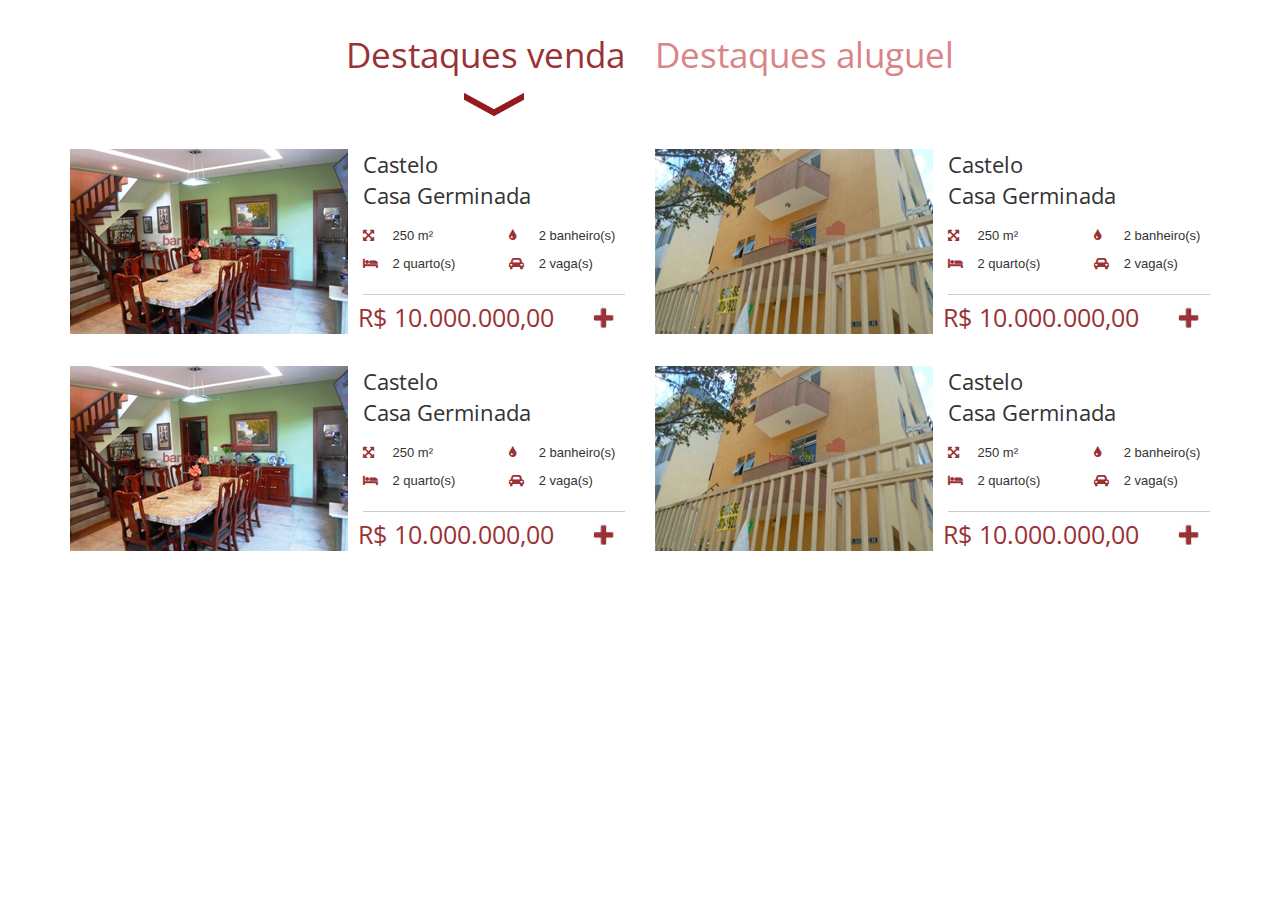
<file: index.html>
<!DOCTYPE html>
<html lang="en">
    <head>
        <meta charset="utf-8">
        <title>Teste FrontEnd - VIANET</title>
        <link rel="stylesheet" href="css/style.css">
        <link rel="stylesheet" type="text/css" href="//fonts.googleapis.com/css?family=Open+Sans" />
        <link rel="stylesheet" href="https://maxcdn.bootstrapcdn.com/bootstrap/3.3.7/css/bootstrap.min.css" integrity="sha384-BVYiiSIFeK1dGmJRAkycuHAHRg32OmUcww7on3RYdg4Va+PmSTsz/K68vbdEjh4u" crossorigin="anonymous">
        <link rel="stylesheet" href="css/font-awesome.min.css">
        <script src="https://ajax.googleapis.com/ajax/libs/jquery/3.1.1/jquery.min.js"></script>
        <script src="js/script.js"></script>
    </head>
    <body>
        <div class='container'>
            <div class='row'>
                <div class='col-xs-12 col-md-12 topo' >
                </div>
            </div>
            <div class='row'>
                <div class='col-xs-6 col-md-6' align='right'>
                    <div class='row'>
                        <div class='col-xs-12 col-md-12'>
                            <a class='tit_dest' href='#' id='dest_v'> Destaques venda </a>
                        </div>
                    </div>
                    <div class='row'>
                        <div class='col-xs-6 col-md-6'></div>
                        <div class='col-xs-6 col-md-6' id='down_icon_1'>
                            <img src='img/down.jpg'>
                        </div>
                    </div>
                </div>
                <div class='col-xs-6 col-md-6' align='left'>
                    <div class='row'>
                        <div class='col-xs-12 col-md-12'>
                            <a class='tit_dest' href='#' id='dest_a'> Destaques aluguel </a>
                        </div>
                    </div>
                    <div class='row'>
                        <div  class='col-xs-6 col-md-6' id='down_icon_2'>
                            <img src='img/down.jpg'>
                        </div>
                    </div>
                </div>
            </div>
            <div class='row space_row' id='det_v'>
                <div class='col-xs-12 col-md-12' align='center'>
                    <div class='row'>
                        <div class='col-xs-6 col-md-6'>
                            <div class='row'>
                                <div class='col-xs-6'>
                                    <img src='img/ex1.jpg'>
                                </div>
                                <div class='col-xs-6'>
                                    <div class='row'>
                                        <div class='col-xs-12 col-md-12' align='left'>
                                            <span class='tit_item'>
                                                Castelo <br>
                                                Casa Germinada
                                            </span>
                                        </div>
                                    </div>
                                    <div class='row space_row_min'>
                                        <div class='col-xs-12 col-md-12 desc_text'>
                                            <div class='row'>
                                                <div class='col-xs-6 col-md-6'>
                                                    <div class='row'>
                                                        <div class='col-xs-2 col-md-2'>
                                                            <i class="fa fa-arrows-alt" aria-hidden="true"></i>
                                                        </div>
                                                        <div class='col-xs-9 col-md-9'>
                                                            250 m&sup2;
                                                        </div>
                                                    </div>
                                                </div>
                                                <div class='col-xs-6 col-md-6'>
                                                    <div class='row'>
                                                        <div class='col-xs-2 col-md-2'>
                                                            <i class="fa fa-tint" aria-hidden="true"></i>
                                                        </div>
                                                        <div class='col-xs-9 col-md-9'>
                                                            2 banheiro(s)
                                                        </div>
                                                    </div>
                                                </div>
                                            </div>
                                            <div class='row' style='margin-top:10px;'>
                                                <div class='col-xs-6 col-md-6'>
                                                    <div class='row'>
                                                        <div class='col-xs-2 col-md-2'>
                                                            <i class="fa fa-bed" aria-hidden="true"></i>
                                                        </div>
                                                        <div class='col-xs-9 col-md-9'>
                                                            2 quarto(s)
                                                        </div>
                                                    </div>
                                                </div>
                                                <div class='col-xs-6 col-md-6'>
                                                    <div class='row'>
                                                        <div class='col-xs-2 col-md-2'>
                                                            <i class="fa fa-car" aria-hidden="true"></i>
                                                        </div>
                                                        <div class='col-xs-9 col-md-9'>
                                                            2 vaga(s)
                                                        </div>
                                                    </div>
                                                </div>
                                            </div>
                                        </div>
                                    </div>
                                    <div class='row'>
                                        <div class='col-md-12 col-xs-12'>
                                            <div class='lin_det'></div>
                                        </div>
                                    </div>
                                    <div class='row'>
                                        <div class='col-md-10 col-xs-10 preco_item' align='left'>
                                           R&#36; 10.000.000,00
                                        </div>
                                        <div class='col-md-2 col-xs-2 '>
                                            <a href="#openModal" class='link_more'></a>
                                        </div>
                                    </div>
                                </div>
                            </div>

                        </div>
                        <div class='col-xs-6 col-md-6'>
                            <div class='row'>
                                <div class='col-xs-6'>
                                    <img src='img/ex2.jpg'>
                                </div>
                                <div class='col-xs-6'>
                                    <div class='row'>
                                        <div class='col-xs-12 col-md-12' align='left'>
                                            <span class='tit_item'>
                                                Castelo <br>
                                                Casa Germinada
                                            </span>
                                        </div>
                                    </div>
                                    <div class='row space_row_min'>
                                        <div class='col-xs-12 col-md-12 desc_text'>
                                            <div class='row'>
                                                <div class='col-xs-6 col-md-6'>
                                                    <div class='row'>
                                                        <div class='col-xs-2 col-md-2'>
                                                            <i class="fa fa-arrows-alt" aria-hidden="true"></i>
                                                        </div>
                                                        <div class='col-xs-9 col-md-9'>
                                                            250 m&sup2;
                                                        </div>
                                                    </div>
                                                </div>
                                                <div class='col-xs-6 col-md-6'>
                                                    <div class='row'>
                                                        <div class='col-xs-2 col-md-2'>
                                                            <i class="fa fa-tint" aria-hidden="true"></i>
                                                        </div>
                                                        <div class='col-xs-9 col-md-9'>
                                                            2 banheiro(s)
                                                        </div>
                                                    </div>
                                                </div>
                                            </div>
                                            <div class='row' style='margin-top:10px;'>
                                                <div class='col-xs-6 col-md-6'>
                                                    <div class='row'>
                                                        <div class='col-xs-2 col-md-2'>
                                                            <i class="fa fa-bed" aria-hidden="true"></i>
                                                        </div>
                                                        <div class='col-xs-9 col-md-9'>
                                                            2 quarto(s)
                                                        </div>
                                                    </div>
                                                </div>
                                                <div class='col-xs-6 col-md-6'>
                                                    <div class='row'>
                                                        <div class='col-xs-2 col-md-2'>
                                                            <i class="fa fa-car" aria-hidden="true"></i>
                                                        </div>
                                                        <div class='col-xs-9 col-md-9'>
                                                            2 vaga(s)
                                                        </div>
                                                    </div>
                                                </div>
                                            </div>
                                        </div>
                                    </div>
                                    <div class='row'>
                                        <div class='col-md-12 col-xs-12'>
                                            <div class='lin_det'></div>
                                        </div>
                                    </div>
                                    <div class='row'>
                                        <div class='col-md-10 col-xs-10 preco_item' align='left'>
                                           R&#36; 10.000.000,00
                                        </div>
                                        <div class='col-md-2 col-xs-2 '>
                                            <a href="#openModal" class='link_more'></a>
                                        </div>
                                    </div>
                                </div>
                            </div>
                        </div>
                    </div>
                    <div class='row space_row'>
                        <div class='col-xs-6 col-md-6'>
                            <div class='row'>
                                <div class='col-xs-6'>
                                    <img src='img/ex1.jpg'>
                                </div>
                                <div class='col-xs-6'>
                                    <div class='row'>
                                        <div class='col-xs-12 col-md-12' align='left'>
                                            <span class='tit_item'>
                                                Castelo <br>
                                                Casa Germinada
                                            </span>
                                        </div>
                                    </div>
                                    <div class='row space_row_min'>
                                        <div class='col-xs-12 col-md-12 desc_text'>
                                            <div class='row'>
                                                <div class='col-xs-6 col-md-6'>
                                                    <div class='row'>
                                                        <div class='col-xs-2 col-md-2'>
                                                            <i class="fa fa-arrows-alt" aria-hidden="true"></i>
                                                        </div>
                                                        <div class='col-xs-9 col-md-9'>
                                                            250 m&sup2;
                                                        </div>
                                                    </div>
                                                </div>
                                                <div class='col-xs-6 col-md-6'>
                                                    <div class='row'>
                                                        <div class='col-xs-2 col-md-2'>
                                                            <i class="fa fa-tint" aria-hidden="true"></i>
                                                        </div>
                                                        <div class='col-xs-9 col-md-9'>
                                                            2 banheiro(s)
                                                        </div>
                                                    </div>
                                                </div>
                                            </div>
                                            <div class='row' style='margin-top:10px;'>
                                                <div class='col-xs-6 col-md-6'>
                                                    <div class='row'>
                                                        <div class='col-xs-2 col-md-2'>
                                                            <i class="fa fa-bed" aria-hidden="true"></i>
                                                        </div>
                                                        <div class='col-xs-9 col-md-9'>
                                                            2 quarto(s)
                                                        </div>
                                                    </div>
                                                </div>
                                                <div class='col-xs-6 col-md-6'>
                                                    <div class='row'>
                                                        <div class='col-xs-2 col-md-2'>
                                                            <i class="fa fa-car" aria-hidden="true"></i>
                                                        </div>
                                                        <div class='col-xs-9 col-md-9'>
                                                            2 vaga(s)
                                                        </div>
                                                    </div>
                                                </div>
                                            </div>
                                        </div>
                                    </div>
                                    <div class='row'>
                                        <div class='col-md-12 col-xs-12'>
                                            <div class='lin_det'></div>
                                        </div>
                                    </div>
                                    <div class='row'>
                                        <div class='col-md-10 col-xs-10 preco_item' align='left'>
                                           R&#36; 10.000.000,00
                                        </div>
                                        <div class='col-md-2 col-xs-2 '>
                                            <a href="#openModal" class='link_more'></a>
                                        </div>
                                    </div>
                                </div>
                            </div>

                        </div>
                        <div class='col-xs-6 col-md-6'>
                            <div class='row'>
                                <div class='col-xs-6'>
                                    <img src='img/ex2.jpg'>
                                </div>
                                <div class='col-xs-6'>
                                    <div class='row'>
                                        <div class='col-xs-12 col-md-12' align='left'>
                                            <span class='tit_item'>
                                                Castelo <br>
                                                Casa Germinada
                                            </span>
                                        </div>
                                    </div>
                                    <div class='row space_row_min'>
                                        <div class='col-xs-12 col-md-12 desc_text'>
                                            <div class='row'>
                                                <div class='col-xs-6 col-md-6'>
                                                    <div class='row'>
                                                        <div class='col-xs-2 col-md-2'>
                                                            <i class="fa fa-arrows-alt" aria-hidden="true"></i>
                                                        </div>
                                                        <div class='col-xs-9 col-md-9'>
                                                            250 m&sup2;
                                                        </div>
                                                    </div>
                                                </div>
                                                <div class='col-xs-6 col-md-6'>
                                                    <div class='row'>
                                                        <div class='col-xs-2 col-md-2'>
                                                            <i class="fa fa-tint" aria-hidden="true"></i>
                                                        </div>
                                                        <div class='col-xs-9 col-md-9'>
                                                            2 banheiro(s)
                                                        </div>
                                                    </div>
                                                </div>
                                            </div>
                                            <div class='row' style='margin-top:10px;'>
                                                <div class='col-xs-6 col-md-6'>
                                                    <div class='row'>
                                                        <div class='col-xs-2 col-md-2'>
                                                            <i class="fa fa-bed" aria-hidden="true"></i>
                                                        </div>
                                                        <div class='col-xs-9 col-md-9'>
                                                            2 quarto(s)
                                                        </div>
                                                    </div>
                                                </div>
                                                <div class='col-xs-6 col-md-6'>
                                                    <div class='row'>
                                                        <div class='col-xs-2 col-md-2'>
                                                            <i class="fa fa-car" aria-hidden="true"></i>
                                                        </div>
                                                        <div class='col-xs-9 col-md-9'>
                                                            2 vaga(s)
                                                        </div>
                                                    </div>
                                                </div>
                                            </div>
                                        </div>
                                    </div>
                                    <div class='row'>
                                        <div class='col-md-12 col-xs-12'>
                                            <div class='lin_det'></div>
                                        </div>
                                    </div>
                                    <div class='row'>
                                        <div class='col-md-10 col-xs-10 preco_item' align='left'>
                                           R&#36; 10.000.000,00
                                        </div>
                                        <div class='col-md-2 col-xs-2 '>
                                            <a href="#openModal" class='link_more'></a>
                                        </div>
                                    </div>
                                </div>
                            </div>
                        </div>
                    </div>
                </div>
            </div>
        </div>
        <div id="openModal" class="modalDialog">
            <div>
                <div class="tit_modal">
                    <span>Fale Conosco</span>
                </div>
                <a href="#close" title="Close" class="close">X</a>
                <div class='text_modal' align='center'>
                    <div class='row space_row'>
                        <div class='col-md-12 col-xs-12'>
                            Entre em contato conosco, estamos a disposição para atendê-los!
                        </div>
                    </div>
                    <div class='row space_row'>
                        <div class='col-md-1 col-xs-1'></div>
                        <div class='col-md-10 col-xs-10 space_row'>
                            <form class="form_modal">
                              <div class="form-group">
                                <span for="email">Nome</span>
                                <input type="email" class="form-control" id="email">
                              </div>
                              <div class="form-group">
                                <span for="pwd">E-mail:</span>
                                <input type="password" class="form-control" id="pwd">
                              </div>
                              <div class="form-group">
                                <span for="pwd">Telefone(s):</span>
                                <input type="telefone" class="form-control" id="telefone">
                              </div>
                              <div class="form-group">
                                <span for="pwd">Mensagem:</span>
                               <textarea class="form-control" rows="5" id="comment"></textarea>
                              </div>
                            </form>
                        </div>
                        <div class='col-md-1 col-xs-1'></div>
                    </div>
                    <div class='row space_row' align='center'>
                        <div class='btn_modal_send'>
                            Enviar Mensagem
                        </div>
                    </div>
                    <div class='row space_row border_top' align='center'>
                        <div class='col-md-10 col-xs-10'></div>
                        <div class='col-md-2 col-xs-2'>
                            <button type="button" class="btn btn-secondary btn-sm">Fechar</button>
                        </div>
                    </div>
                </div>
            </div>
        </div>
    </body>
</html>
</file>
<file: css/style.css>
.topo{
	height: 30px;
}

a.tit_dest{
	font-family: "Open Sans";
	font-size: 35px;
	color: #d88587;
	text-decoration: none;
}

.tit_dest.hover,
a.tit_dest:hover{
	color: #9a3235;
	text-decoration: none;
}

#det_v{
	display: none;
}

.border{
	border: 1px solid;
}

.row.space_row{
	margin-top: 30px;
}

.row.space_row_min{
	margin-top: 15px;
}

.fa-chevron-down{
	color:#9a3235;
}

.fa-tint,
.fa-bed,
.fa-car,
.fa-arrows-alt{
	color:#9a3235;
}

.desc_text{
	font-size: 13px;
	font-family: Arial;
	text-align: left;
}

#down_icon_1{
	margin-right: 0px;
	margin-top:10px;
	text-align:center;
	border: solid 0px;
	display:none;
}

#down_icon_2{
	margin-left:15px; 
	margin-top:10px; 
	text-align:center;
	display:none;
}

.tit_item{
	font-family: "Open Sans";
	font-size: 22px;
	text-align: left;
}

.lin_det{
	margin-top:20px;
	border-top: solid 1px #ccc;
}

.preco_item{
	font-family: "Open Sans";
	font-size: 25px;
	color: #9a3235;
	margin-left: -5px;
	margin-top:5px;
}

a.link_more{
	margin-left: -15px;
	margin-top: 5px;
	width: 35px;
	height:35px;
	display:block;
	background:transparent url('../img/more.jpg') center top no-repeat;
}

a.link_more:hover{
	background-image: url('../img/moreHover.jpg');
}


.modalDialog {
	position: fixed;
	font-family: "Open Sans";
	top: -100px;
	right: 0;
	bottom: 0;
	left: 0;
	background: rgba(0,0,0,0.8);
	z-index: 99999;
	opacity:0;
	-webkit-transition: opacity 400ms ease-in;
	-moz-transition: opacity 400ms ease-in;
	transition: opacity 400ms ease-in;
	pointer-events: none;
}

.modalDialog:target {
	opacity:1;
	pointer-events: auto;
}

.modalDialog > div {
	width: 896px;
	position: relative;
	margin: 10% auto;
	padding: 5px 20px 13px 20px;
	border-radius: 0px;
	background: #fff;
	
}

.tit_modal{
	background: #9a3235;
	height: 50px;
	width: 896px;
	margin-left: -20px;
	margin-top: -10px;
	
}

.tit_modal span{
	position: absolute;
	color: #fff;
	font-family: "Open Sans";
	font-size: 18px;
	margin-top:15px;
	margin-left: 20px;
}

.text_modal{
	font-size: 15px;
}

.form_modal{
	font-size: 15px;
	text-align: left;
}

.close {
	background: #b87072;
	color: #FFFFFF;
	position: absolute;
	right: 3px;
	top: 0px;
	width: 40px;
	height: 40px;
	text-decoration: none;
	font-weight: normal;
	opacity:7 !important;
	padding-top: 10px;
	padding-left:15px;

}

.close:hover { background: #000; }

.btn_modal_send{
	border-radius: 50px;
	height: 60px;
	width: 245px;
	background-color: #9a3235;
	color: #fff;
	padding-top:20px;
}

.border_top{
	border-top: 1px solid #ccc;
}
</file>
